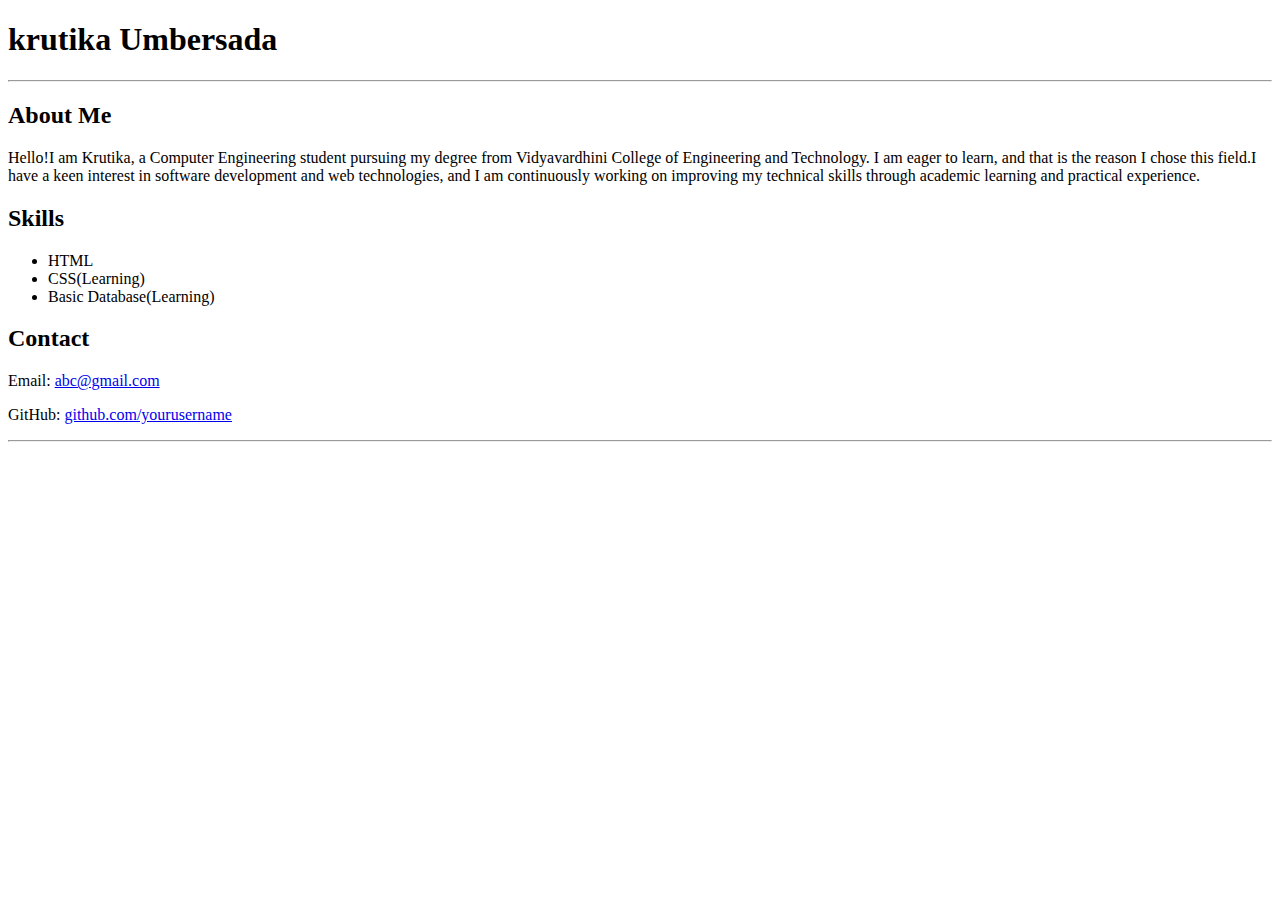
<file: index.html>
<!DOCTYPE html>
<html lang="en">
<head>
    <meta charset="UTF-8">
    <title>My GitHub Profile</title>
</head>

<body>

<h1>krutika Umbersada</h1>

<hr>

<h2>About Me</h2>
<p>
    Hello!I am Krutika, a Computer Engineering student pursuing my degree from Vidyavardhini College of Engineering and Technology. I am eager to learn, and that is the reason I chose this field.I have a keen interest in software development and web technologies, and I am continuously working on improving my technical skills through academic learning and practical experience.
</p>

<h2>Skills</h2>
<ul>
    <li>HTML</li>
    <li>CSS(Learning)</li>
    <li>Basic Database(Learning)</li>
</ul>



<h2>Contact</h2>
<p>Email: <a href="mailto:yourmail@example.com">abc@gmail.com</a></p>
<p>GitHub: <a href="https://github.com/yourusername" target="_blank">github.com/yourusername</a></p>

<hr>

</body>
</html>
</file>
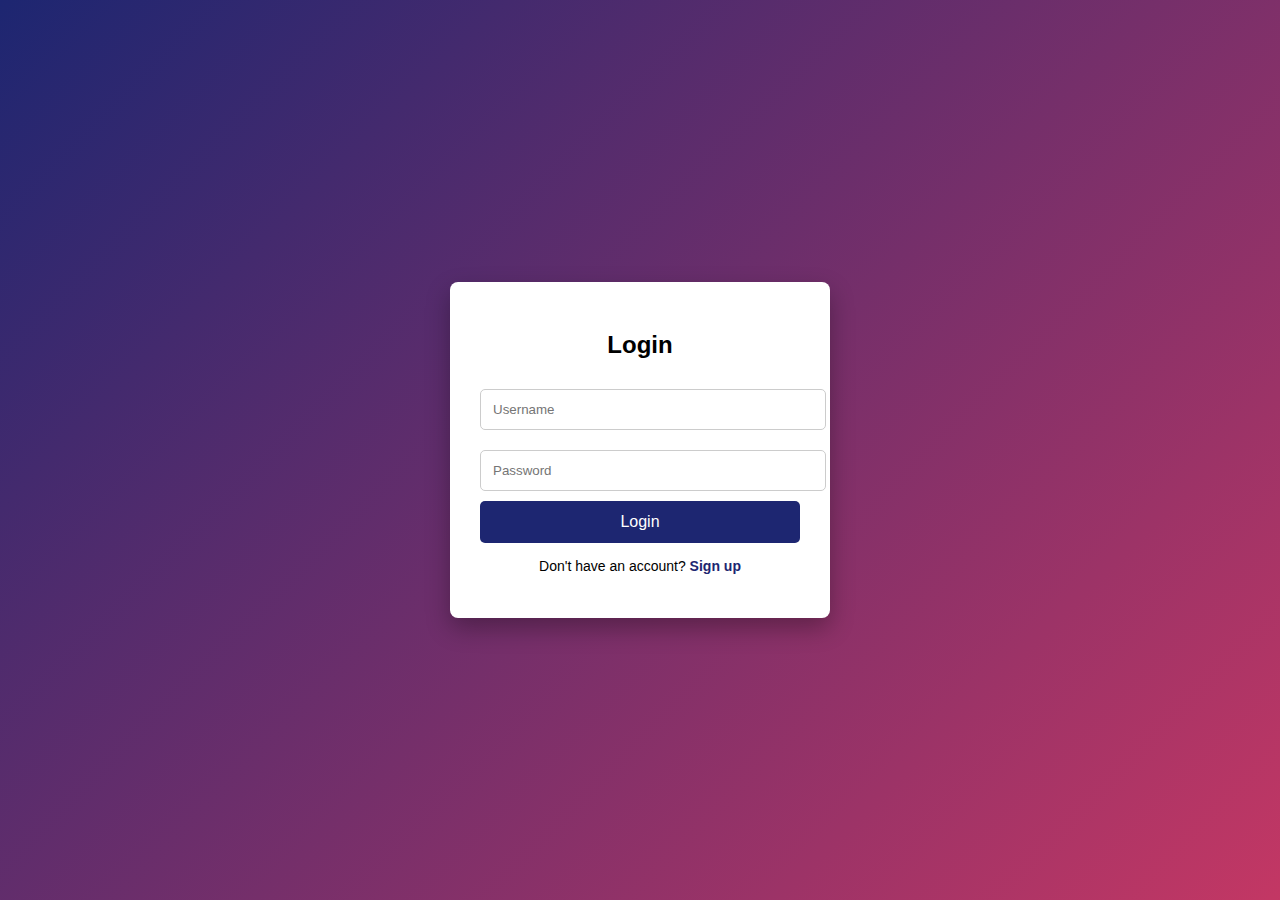
<file: login.html>
<!DOCTYPE html>
<html lang="en">
<head>
  <meta charset="UTF-8">
  <meta name="viewport" content="width=device-width, initial-scale=1.0">
  <title>Login Page</title>
  <style>
    body {
      margin: 0;
      height: 100vh;
      display: flex;
      justify-content: center;
      align-items: center;
      background: linear-gradient(135deg, #1d2671, #c33764);
      font-family: Arial, sans-serif;
    }

    .login-box {
      background: white;
      padding: 30px;
      width: 320px;
      border-radius: 8px;
      box-shadow: 0 10px 25px rgba(0,0,0,0.3);
    }

    .login-box h2 {
      text-align: center;
      margin-bottom: 20px;
    }

    .login-box input {
      width: 100%;
      padding: 12px;
      margin: 10px 0;
      border: 1px solid #ccc;
      border-radius: 5px;
    }

    .login-box button {
      width: 100%;
      padding: 12px;
      background: #1d2671;
      color: white;
      border: none;
      border-radius: 5px;
      font-size: 16px;
      cursor: pointer;
    }

    .login-box button:hover {
      background: #141a4f;
    }

    .login-box p {
      text-align: center;
      margin-top: 15px;
      font-size: 14px;
    }

    .login-box a {
      color: #1d2671;
      text-decoration: none;
      font-weight: bold;
    }
  </style>
</head>
<body>

  <div class="login-box">
    <h2>Login</h2>
    <form>
      <input type="text" placeholder="Username" required>
      <input type="password" placeholder="Password" required>
      <button type="submit">Login</button>
    </form>
    <p>Don't have an account? <a href="#">Sign up</a></p>
  </div>

</body>
</html>
</file>
